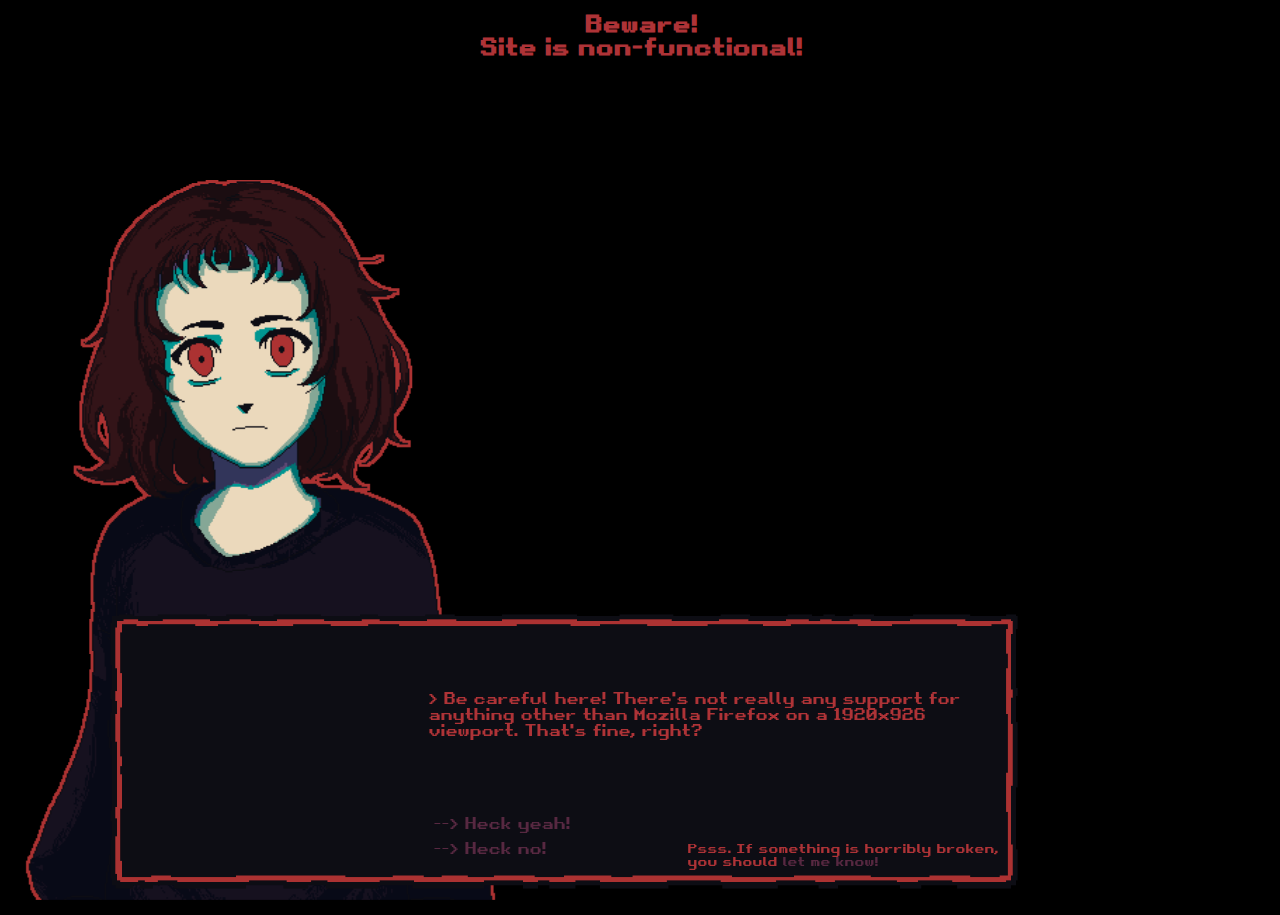
<file: index.html>
<!DOCTYPE html>
<html>
  <head>
    <meta charset="UTF-8" />
    <meta name="viewport" content="width=device-width, initial-scale=1.0" />
    <title>Help Me Buy Milk!</title>
    <link href="/style.css" rel="stylesheet" type="text/css" media="all" />
  </head>
  <body style="background: black">
    <div class="retro">
      <h1 class="warntxt blink" style="text-align: center;">Beware!<br>Site is non-functional!</h1>
      <img src="Resources/Sprite/neutral_1.png" height="80%" style="position: fixed; bottom: 0vh; left: 2vw">
      <img src="Resources/Buttons/textbox.png" height="31%" style="position: fixed; bottom: 1vh; right: 20.3vw;">
      <p class="dialogue" style="bottom: 16vh; right: 25%;">> Be careful here! There's not really any support for<br>anything other than Mozilla Firefox on a 1920x926<br>viewport. That's fine, right?</p>
      <p class="dialogue" style="bottom: 4vw; left: 33.8vw; "><a href="home.html">--> Heck yeah!</a></p>
      <p class="dialogue" style="bottom: 2vw; left: 33.8vw;; "><a href="https://neocities.org/site/milkinabag">--> Heck no!</a></p>
      <p class="dialogue" style="bottom: 1.3vw; right: 22vw; font-size: small;">Psss. If something is horribly broken,<br>you should <a href="https://linktr.ee/ilikemotorcycles">let me know!</a></p>
    </div>
  </body>
</html>
</file>
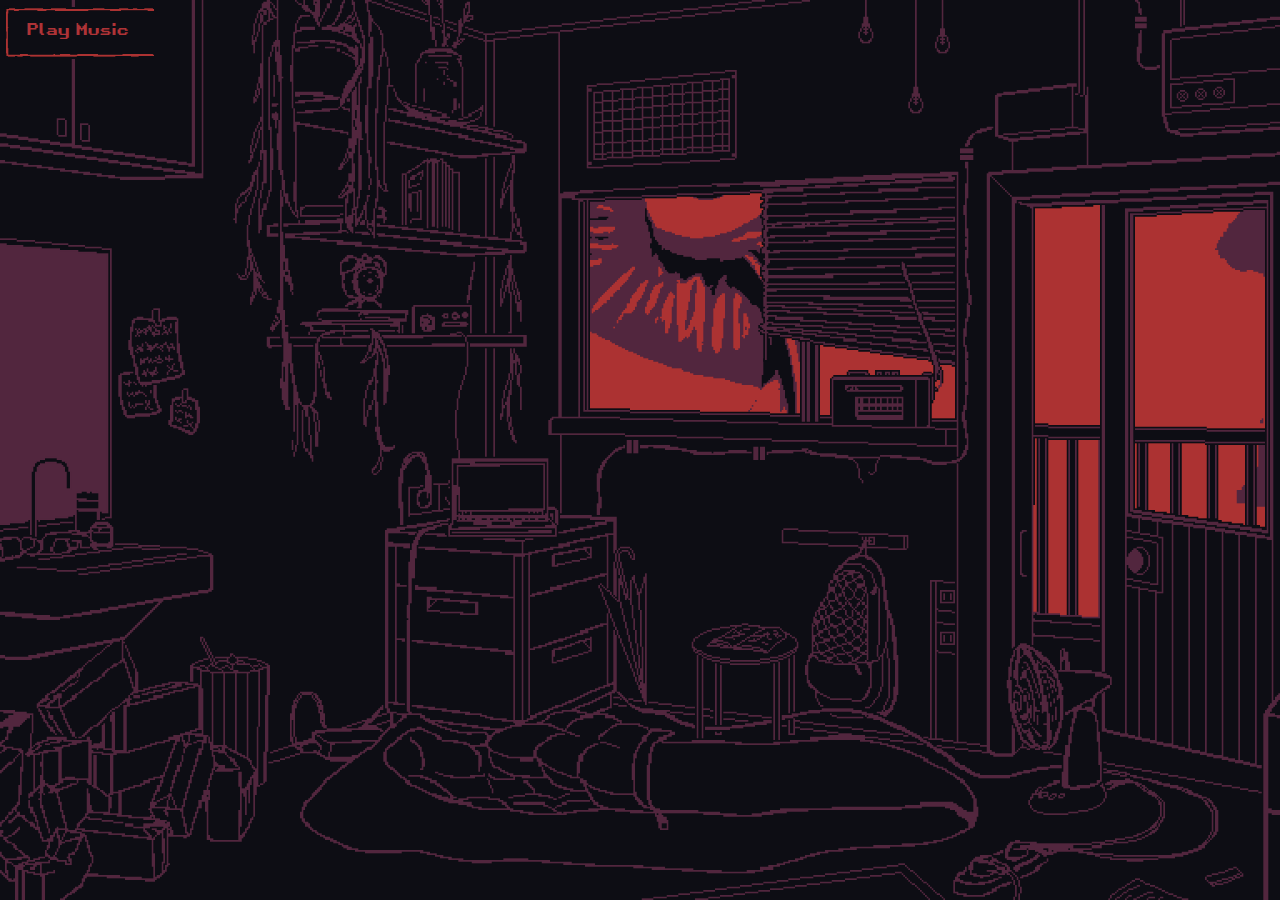
<file: home.html>
<!DOCTYPE html>
<html>
  <head>
    <meta charset="UTF-8" />
    <meta name="viewport" content="width=device-width, initial-scale=1.0" />
    <title>Help Me Buy Milk!</title>
    <link href="/style.css" rel="stylesheet" type="text/css" media="all" />
  </head>
  <body>
    <audio id="backgroundMusic">
      <source src="https://files.catbox.moe/i5in1w.mp3" type="audio/mpeg" />
      Your browser does not support the audio element.
    </audio>
    <button id="toggleButton" class="retro">Play Music</button>
    <div class="laptop-area">
      <img src="Resources/Hover/laptop_hover.png" alt="Laptop Hover" class="laptop-hover">
    </div>
    <div id="details" class="details" aria-hidden="true">
      <!-- Content for details -->
    </div>
    <div class="background-animation" id="background"></div>
    <img src="Resources/bg.png" class="bg" alt="Background"/>
    <script src="script.js"></script>
  </body>
</html>
</file>
<file: style.css>
/* Import MIBOM fonts */
@font-face {
  font-family: "122";
  src: url("Resources/Fonts/122.woff2") format("woff2"),
    url("Resources/Fonts/122.woff") format("woff"),
    url("Resources/Fonts/122.ttf") format("truetype");
  font-weight: normal;
  font-style: normal;
}

@font-face {
  font-family: "aaa";
  src: url("Resources/Fonts/aaa.woff2") format("woff2"),
    url("Resources/Fonts/aaa.woff") format("woff"),
    url("Resources/Fonts/aaa.ttf") format("truetype");
  font-weight: normal;
  font-style: normal;
}

.retro {
  font-family: "122", sans-serif;
}

html {
  cursor: url("Resources/curs.png"), default;
}

.warntxt{
  color: #ae3337;
  font-size: 23px;
}

.dialogue{
  position: fixed;
  color: #ae3337;
  font-size: 1.25vw;
}

body {
  margin: 0;
  height: 100vh;
  width: 100vw;
  overflow: hidden;
}

.background-animation {
  position: absolute;
  width: 100vw;
  height: 100vh;
  background-size: cover;
  background-position: 0 0;
  animation: moveBackground 8s ease-in-out infinite alternate;
  z-index: 1;
}

.bg {
  position: absolute;
  width: 100%;
  height: 100%;
  object-fit: cover; /* Ensures the image covers the container */
  z-index: 1;
}

.laptop {
  position: absolute;
  z-index: 3;
  left: 38%;
  bottom: 38.4%;
  width: 134px;
  height: 94px;
}

.laptop-area {
  position: absolute;
  left: 38%;
  bottom: 38.7%;
  width: 7%;
  height: 10.3%;
  z-index: 3;
  pointer-events: auto;
}

.laptop-hover {
  position: absolute;
  top: 0;
  left: 0;
  max-width: 100%;
  max-height: 100%;
  width: 100%;
  height: 100%;
  opacity: 0;
}

.laptop-area:hover .laptop-hover {
  opacity: 1;
}

.details {
  position: absolute;
  z-index: 4;
  left: 50%;
  top: 50%;
  transform: translate(-50%, -50%);
  background-color: rgba(0, 0, 0, 0.8);
  color: white;
  padding: 20px;
  border-radius: 10px;
  display: none;
}

#toggleButton {
  background-color: transparent;
  background-image: url('Resources/Buttons/frame.png');
  background-size: cover;
  position: absolute;
  width: 12%;
  height: 7%;
  color: #ae3337;
  font-size: 1.23vw;
  cursor: url("Resources/curs.png"), pointer;
  justify-content: center;
  align-items: center;
  z-index: 4;
  border: none; /* Added to remove any default border */
}

a:link { 
  text-decoration: none;
  color: #572841;
} 
a:visited { 
  text-decoration: none;
  color: #572841;
} 
a:hover { 
  text-decoration: none;
  color: #ae3337;
} 
a:active { 
  text-decoration: none;
  color: #572841; 
}

@keyframes moveBackground {
  0% {
    background-position: 0 0;
  }
  100% {
    background-position: -45px -45px;
  }
}

.blink {
  animation: blink 2s ease-in-out infinite;
}

@keyframes blink {
  60% {
      color:rgb(0, 0, 0);
  }
 }
</file>
